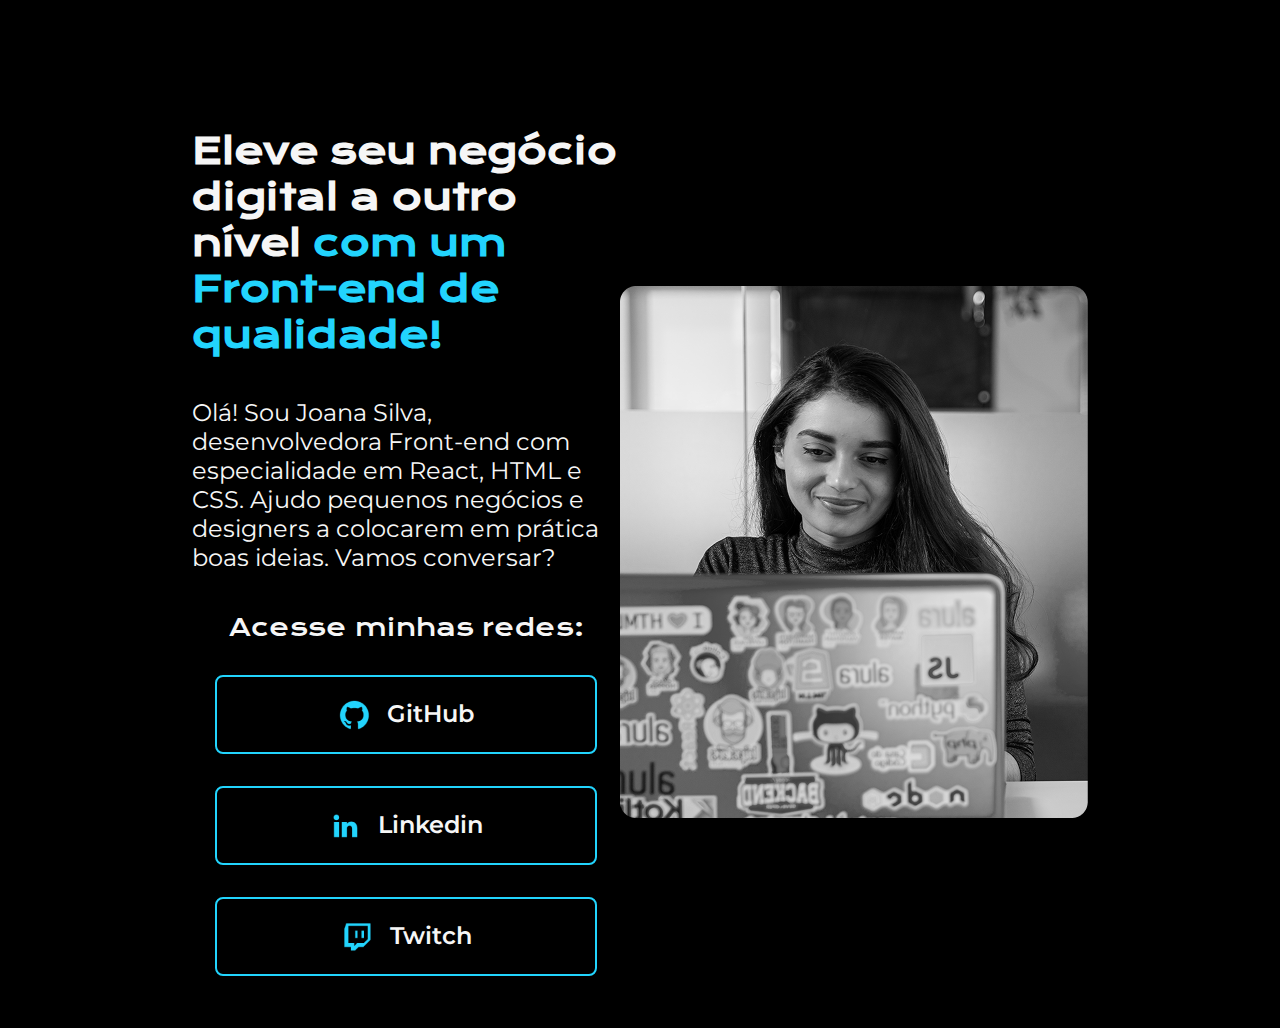
<file: index.html>
<!DOCTYPE html>
<html lang="pt-br">

<head>
    <meta charset="UTF-8">
    <meta http-equiv="X-UA-Compatible" content="IE=edge">
    <meta name="viewport" content="width=device-width, initial-scale=1.0">
    <title>Portifólio</title>
    <link rel="stylesheet" href="style.css">
</head>

<body>
    <header></header>
    <main class="apresentacao">
        <section class="apresentacao__conteudo">
            <h1 class="apresentacao__conteudo__titulo">Eleve seu negócio digital a outro nível <strong
                    class="titulo-destaque">com um Front-end de
                    qualidade!</strong></h1>
            <p class="apresentacao__conteudo__texto">Olá! Sou Joana Silva, desenvolvedora Front-end com especialidade em
                React, HTML e CSS. Ajudo pequenos
                negócios e designers a colocarem em prática boas ideias. Vamos conversar?</p>
            <div class="apresentacao__links">
                <h2 class="apresentacao__links__subtitulo">Acesse minhas redes:</h2>
                <a class="apresentacao__links__link" href="https://github.com/">
                    <img src="assets/github.png" alt="Página do github">
                    GitHub
                </a>
                <a class="apresentacao__links__link" href="https://br.linkedin.com/">
                    <img src="assets/linkedin.png" alt="Página do linkedin">
                    Linkedin
                </a>
                <a class="apresentacao__links__link" href="https://www.twitch.tv/">
                    <img src="assets/twitch.png" alt="Página da twitch">
                    Twitch
                </a>

            </div>
        </section>
        <img src="assets/imagem.png" alt="Imagem do portfólio">
    </main>
    <footer></footer>

</body>

</html>
</file>
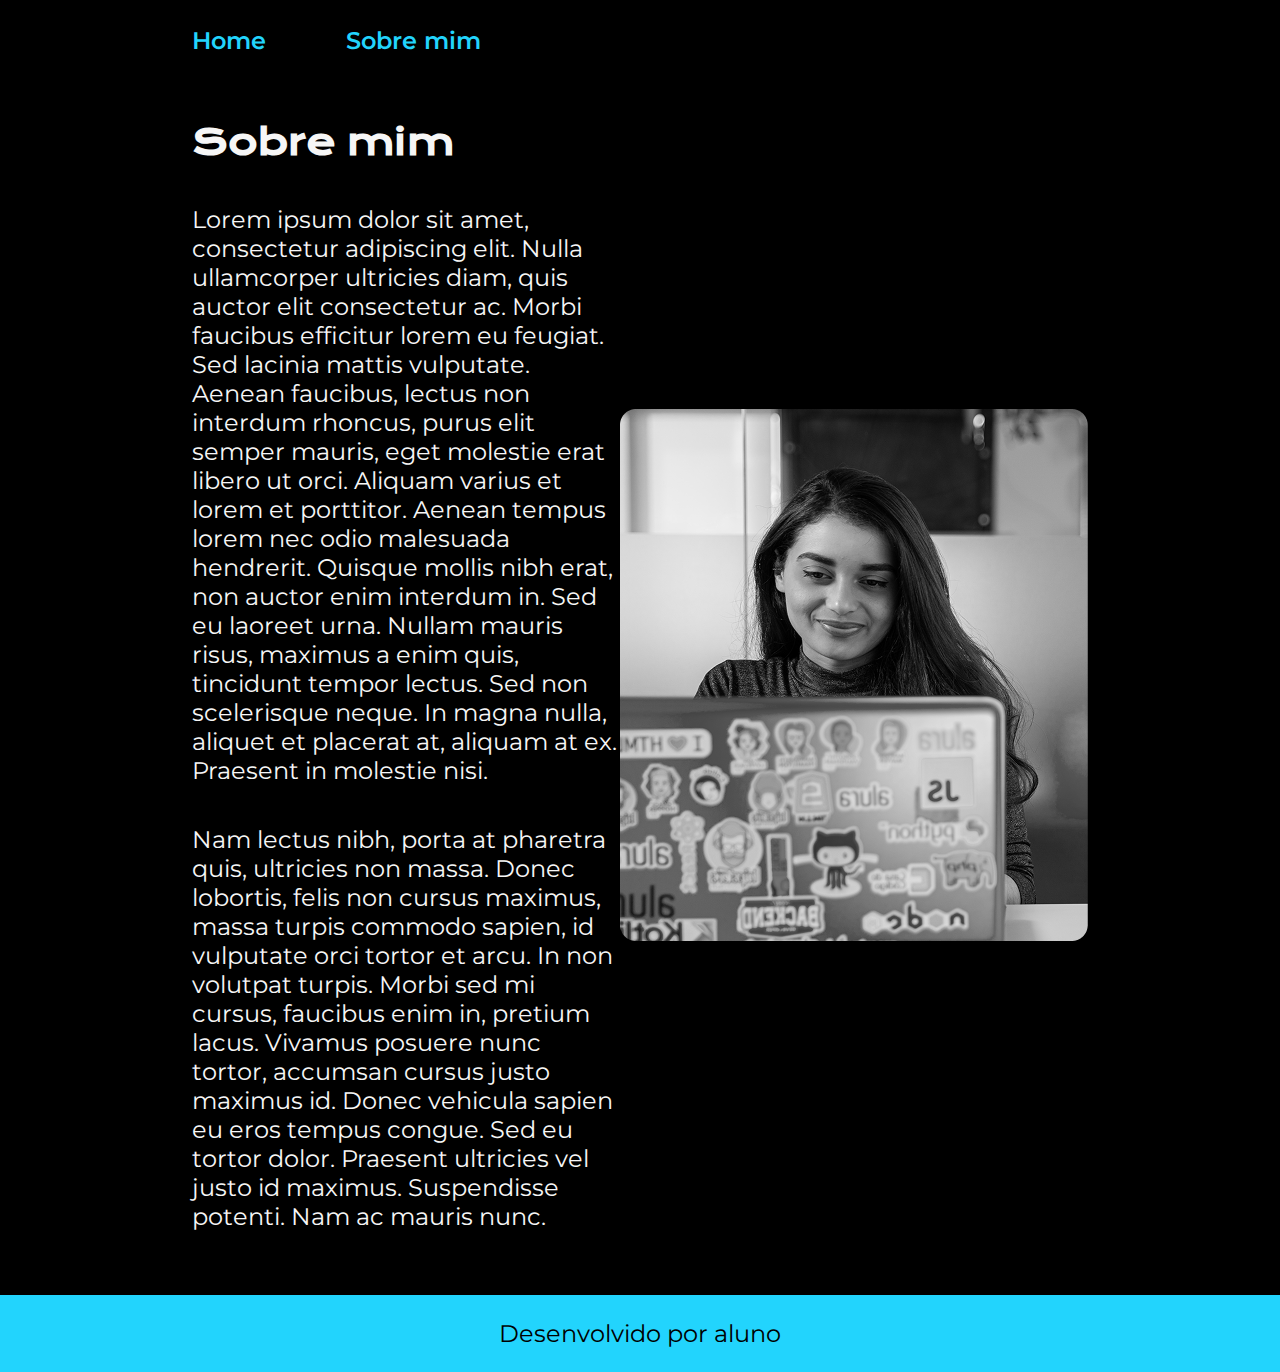
<file: about.html>
<!DOCTYPE html>
<html lang="pt-br">

<head>
    <meta charset="UTF-8">
    <meta name="viewport" content="width=device-width, initial-scale=1.0">
    <title>Sobre mim</title>
    <link rel="stylesheet" href="./styles/style.css">
</head>

<body>
    <header class="cabecalho">
        <nav class="cabecalho__menu">
            <a class="cabecalho__menu__link" href="index.html">Home</a>
            <a class="cabecalho__menu__link" href="about.html">Sobre mim</a>
        </nav>
    </header>
    <main class="apresentacao">
        <section class="apresentacao__conteudo">
            <h1 class="apresentacao__conteudo__titulo">Sobre mim</h1>
            <p class="apresentacao__conteudo__texto">Lorem ipsum dolor sit amet, consectetur adipiscing elit. Nulla ullamcorper ultricies diam, quis auctor elit consectetur ac. Morbi faucibus efficitur lorem eu feugiat. Sed lacinia mattis vulputate. Aenean faucibus, lectus non interdum rhoncus, purus elit semper mauris, eget molestie erat libero ut orci. Aliquam varius et lorem et porttitor. Aenean tempus lorem nec odio malesuada hendrerit. Quisque mollis nibh erat, non auctor enim interdum in. Sed eu laoreet urna. Nullam mauris risus, maximus a enim quis, tincidunt tempor lectus. Sed non scelerisque neque. In magna nulla, aliquet et placerat at, aliquam at ex. Praesent in molestie nisi.</p>
            <p class="apresentacao__conteudo__texto">Nam lectus nibh, porta at pharetra quis, ultricies non massa. Donec lobortis, felis non cursus maximus, massa turpis commodo sapien, id vulputate orci tortor et arcu. In non volutpat turpis. Morbi sed mi cursus, faucibus enim in, pretium lacus. Vivamus posuere nunc tortor, accumsan cursus justo maximus id. Donec vehicula sapien eu eros tempus congue. Sed eu tortor dolor. Praesent ultricies vel justo id maximus. Suspendisse potenti. Nam ac mauris nunc.</p>

        </section>
        <img src="./assets/imagem.png" alt="Imagem do portfólio">
    </main>
    <footer class="rodape">
        <p>Desenvolvido por aluno</p>
    </footer>
</body>

</html>
</file>
<file: style.css>
@import url('https://fonts.googleapis.com/css2?family=Krona+One&family=Montserrat:wght@400;600&display=swap');

* {
    margin: 0;
    padding: 0;
}

body {
    height: 100vh;
    box-sizing: border-box;
    background-color: #000000;
    color: #F6F6F6;
}

.titulo-destaque {
    color: #22D4FD;
}

.apresentacao {
    margin: 10% 15%;
    display: flex;
    align-items: center;
    justify-content: space-between;
}

.apresentacao__conteudo {
    width: 615px;
    display: flex;
    flex-direction: column;
    gap: 40px;
}

.apresentacao__conteudo__titulo {
    font-family: "Krona One", sans-serif;
    font-size: 36px;
}

.apresentacao__conteudo__texto {
    font-size: 24px;
    font-family: "Montserrat", sans-serif;
}

.apresentacao__links {
    display: flex;
    flex-direction: column;
    justify-content: space-between;
    align-items: center;
    gap: 32px;
}

.apresentacao__links__subtitulo {
    font-family: "Krona One", sans-serif;
    font-weight: 400;
    font-size: 24px;
}

.apresentacao__links__link {
    /* background-color: #22D4FD; */
    display: flex;
    justify-content: center;
    gap: 16px;
    border: 2px solid #22D4FD;
    width: 378px;
    text-align: center;
    border-radius: 8px;
    font-size: 24px;
    font-weight: 600;
    padding: 21.5px 0;
    text-decoration: none;
    color: #F6F6F6;
    font-family: "Montserrat", sans-serif;
}

.apresentacao__links__link:hover {
    background-color: #272727;
}
</file>
<file: styles/style.css>
@import url('https://fonts.googleapis.com/css2?family=Krona+One&family=Montserrat:wght@400;600&display=swap');

:root {
    --cor-primaria: #000000;
    --cor-secundaria: #f6f6f6;
    --cor-tercearia: #22D4FD;
    --cor-hover: #272727;

    --fonte-principal: "Krona One", sans-serif;
    --fonte-secundaria: "Montserrat", sans-serif;
}

* {
    margin: 0;
    padding: 0;
}

body {

    box-sizing: border-box;
    background-color: var(--cor-primaria);
    color: var(--cor-secundaria);
}

.cabecalho {
    padding: 2% 0% 0% 15%;
}

.cabecalho__menu {
    display: flex;
    gap: 80px;
}

.cabecalho__menu__link {
    font-family: var(--fonte-secundaria);
    font-size: 1.5rem;
    font-weight: 600;
    color: var(--cor-tercearia);
    text-decoration: none;
}

.apresentacao {
    padding: 5% 15%;
    display: flex;
    align-items: center;
    justify-content: space-between;
}

.apresentacao__conteudo {
    width: 50%;
    display: flex;
    flex-direction: column;
    gap: 40px;
}

.apresentacao__conteudo__titulo {
    font-family: var(--fonte-principal);
    font-size: 2.25rem;
}

.titulo-destaque {
    color: var(--cor-tercearia);
}


.apresentacao__conteudo__texto {
    font-size: 1.5rem;
    font-family: var(--fonte-secundaria);
}

.apresentacao__links {
    display: flex;
    flex-direction: column;
    justify-content: space-between;
    align-items: center;
    gap: 32px;
}

.apresentacao__links__subtitulo {
    font-family: var(--fonte-principal);
    font-weight: 400;
    font-size: 1.5rem;
}

.apresentacao__links__navagacao {
    display: flex;
    justify-content: center;
    gap: 16px;
    border: 2px solid var(--cor-tercearia);
    width: 50%;
    text-align: center;
    border-radius: 8px;
    font-size: 1.5rem;
    font-weight: 600;
    padding: 21.5px 0;
    text-decoration: none;
    color: #F6F6F6;
    font-family: var(--fonte-secundaria);
}

.apresentacao__links__link:hover {
    background-color: var(--cor-hover);
}

.apresentacao__imagem {
    width: 50%;
}

.rodape {
    color: var(--cor-primaria);
    background-color: var(--cor-tercearia);
    padding: 24px;
    text-align: center;
    font-family: var(--fonte-secundaria);
    font-size: 1.5rem;
    font-weight: 400;
}

@media (max-width: 1200px) {
    .cabecalho{
        padding: 10%;
    }
    .cabecalho__menu{
        justify-content: center;
    }
    .apresentacao {
        flex-direction: column-reverse;
        padding: 5%;
    }
    .apresentacao__conteudo{
        width: auto;
    }

}
</file>
